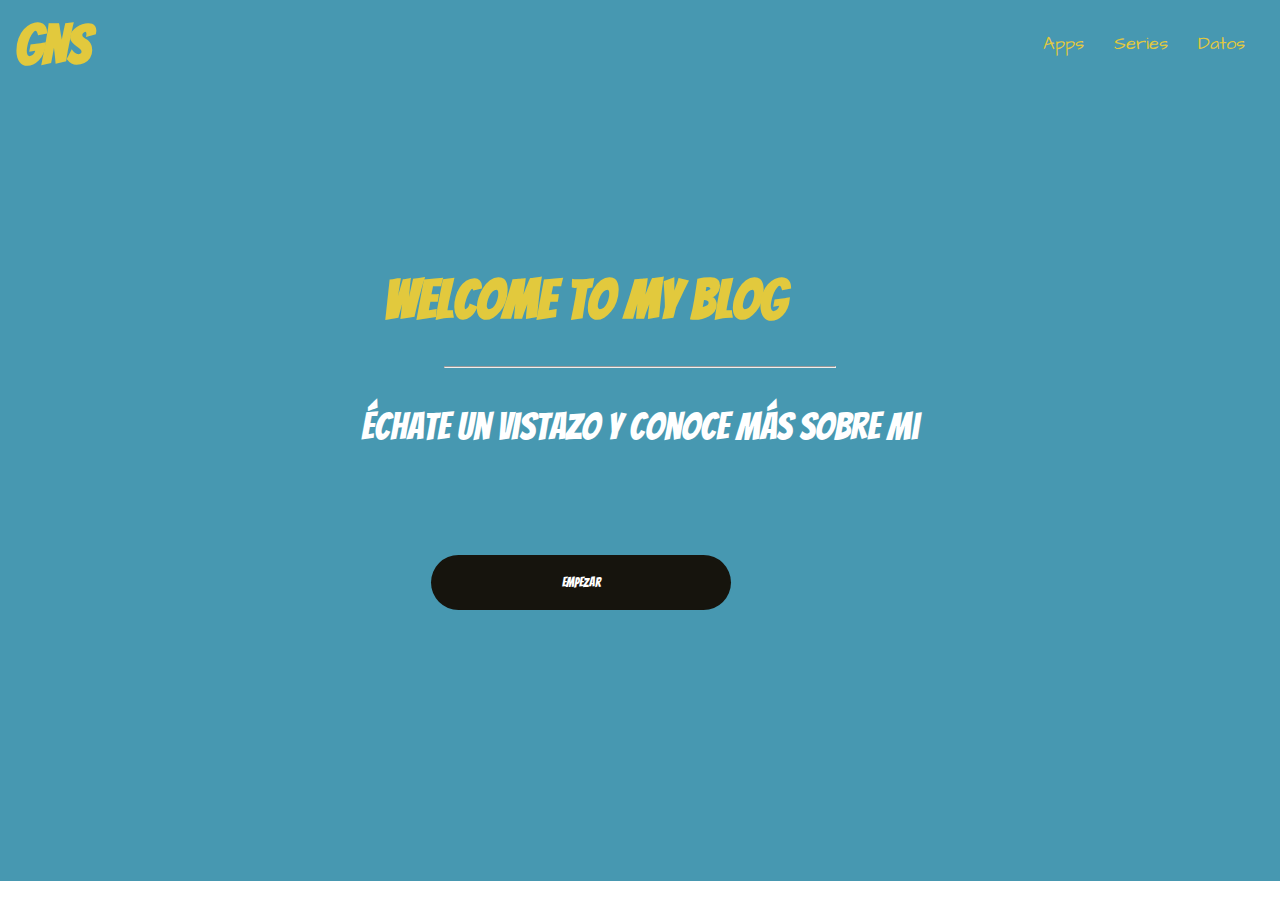
<file: Blog-main/Blog-main/blog-examen/index.html>
<!DOCTYPE html>
<html lang="es">
<head>
    <meta charset="UTF-8">
    <meta http-equiv="X-UA-Compatible" content="IE=edge">
    <meta name="viewport" content="width=device-width, initial-scale=1.0">
    <title>Mi blog</title>
    <link rel="icon" href="./imagenes/favicon.jpg">
    <link rel="stylesheet" href="css/main.css">
    <link rel="preconnect" href="https://fonts.gstatic.com">
    <link href="https://fonts.googleapis.com/css2?family=Architects+Daughter&display=swap" rel="stylesheet">
    <link rel="preconnect" href="https://fonts.gstatic.com">
    <link href="https://fonts.googleapis.com/css2?family=Bangers&display=swap" rel="stylesheet">
</head>
<body>
    <!-- -------------------------------- header -->
    <header class="header">
        <b class="header__title">GNS</b>

        <nav class="header__menu--container">
            <ul class="header__menu">
                <li>
                    <a href="pagina1.html">Apps</a>
                </li>
                <li>
                    <a href="pagina2.html">Series</a>
                </li>
                <li>
                    <a href="pagina3.html">Datos</a>
                </li>
            </ul>
        </nav>
    </header>
    <!-- -------------------------------- fin header -->
    
    <!-- -------------------------------- main -->
    <main class="main">
        <div class="main__container">
            <h1 class="main__title">welcome to my blog</h1>
            <hr>
            <p>échate un vistazo y conoce más sobre mi</p>
            <button class="main__button">
                <a href="intro.html">Empezar</a>
            </button>
        </div>
    </main>
    <!-- -------------------------------- fin main -->
</body>
</html>
</file>
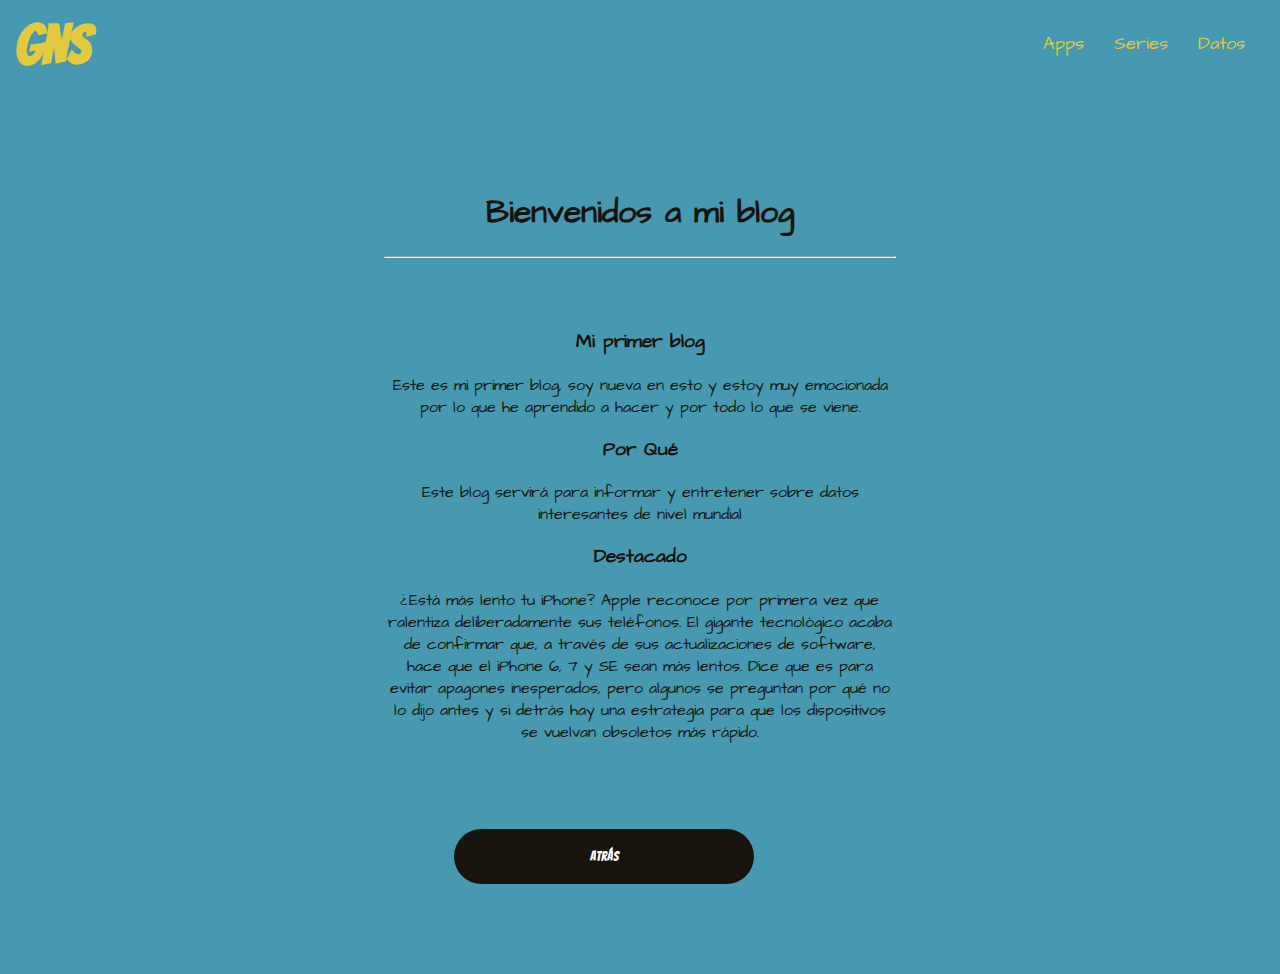
<file: Blog-main/Blog-main/blog-examen/intro.html>
<!DOCTYPE html>
<html lang="es">
<head>
    <meta charset="UTF-8">
    <meta http-equiv="X-UA-Compatible" content="IE=edge">
    <meta name="viewport" content="width=device-width, initial-scale=1.0">
    <title>Intro</title>
    <link rel="icon" href="./imagenes/favicon.jpg">
    <link rel="stylesheet" href="css/main.css">
    <link rel="preconnect" href="https://fonts.gstatic.com">
    <link href="https://fonts.googleapis.com/css2?family=Architects+Daughter&display=swap" rel="stylesheet">
    <link rel="preconnect" href="https://fonts.gstatic.com">
    <link href="https://fonts.googleapis.com/css2?family=Bangers&display=swap" rel="stylesheet">
</head>
<body class="intro">
     <!-- ------------------------------------------ header -->
     <header class="header">
        <b class="header__title">GNS</b>

        <nav class="header__menu--container">
            <ul class="header__menu">
                <li>
                    <a href="pagina1.html">Apps</a>
                </li>
                <li>
                    <a href="pagina2.html">Series</a>
                </li>
                <li>
                    <a href="pagina3.html">Datos</a>
                </li>
            </ul>
        </nav>
    </header>
     <!-- ------------------------------------------ fin header -->
     <main class="blog">
           <h1 class="contenido">Bienvenidos a mi blog</h1>
           <hr>
           <br>
           <br>

           <h3 class="contenido">Mi primer blog</h3>
           <p class="contenido">Este es mi primer blog, soy nueva en esto y estoy muy emocionada por lo que he aprendido a hacer y por todo lo que se viene.</p>

           <h3 class="contenido">Por Qué</h3>
           <p class="contenido">Este blog servirá para informar y entretener sobre datos interesantes de nivel mundial</p>

           <h3 class="contenido">Destacado</h3>
           <p class="contenido">¿Está más lento tu iPhone? Apple reconoce por primera vez que ralentiza deliberadamente sus teléfonos.
            El gigante tecnológico acaba de confirmar que, a través de sus actualizaciones de software, hace que el iPhone 6, 7 y SE sean más lentos. Dice que es para evitar apagones inesperados, pero algunos se preguntan por qué no lo dijo antes y si detrás hay una estrategia para que los dispositivos se vuelvan obsoletos más rápido.</p>
           <button class="main__button">
              <a href="index.html">Atrás</a>
          </button>
     </main>
</body>
</html>
</file>
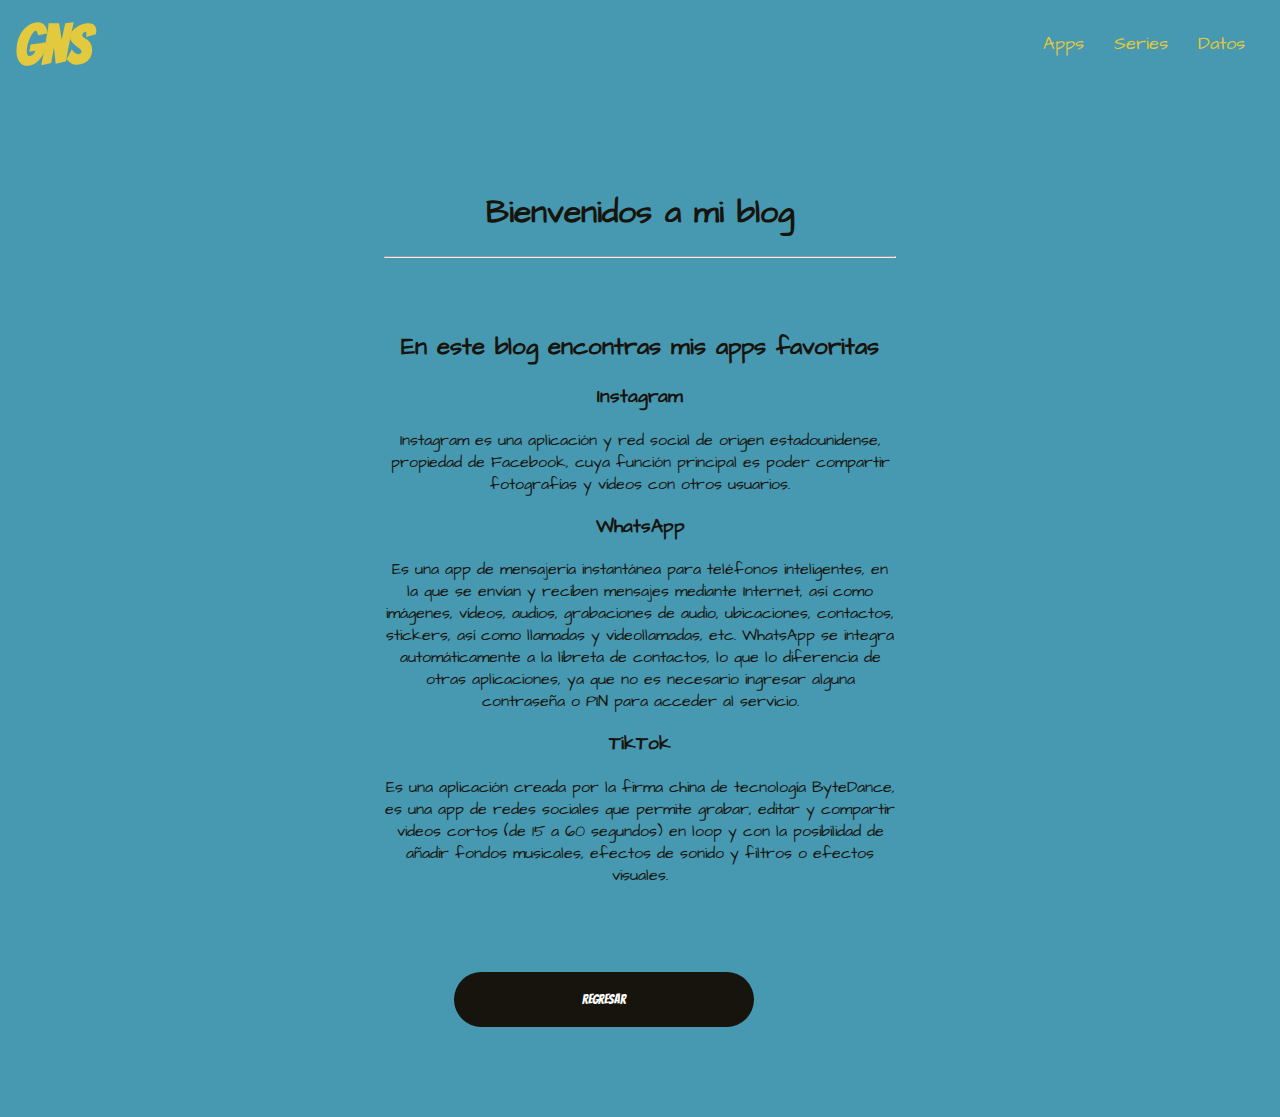
<file: Blog-main/Blog-main/blog-examen/pagina1.html>
<!DOCTYPE html>
<html lang="es">
<head>
    <meta charset="UTF-8">
    <meta http-equiv="X-UA-Compatible" content="IE=edge">
    <meta name="viewport" content="width=device-width, initial-scale=1.0">
    <title>Apps</title>
    <link rel="icon" href="./imagenes/favicon.jpg">
    <link rel="stylesheet" href="css/main.css">
    <link rel="preconnect" href="https://fonts.gstatic.com">
    <link href="https://fonts.googleapis.com/css2?family=Architects+Daughter&display=swap" rel="stylesheet">
    <link rel="preconnect" href="https://fonts.gstatic.com">
    <link href="https://fonts.googleapis.com/css2?family=Bangers&display=swap" rel="stylesheet">
</head>
<body class="intro">
    <!-- -------------------------------------------- header -->
    <header class="header">
        <b class="header__title">GNS</b>

        <nav class="header__menu--container">
            <ul class="header__menu">
                <li>
                    <a href="pagina1.html">Apps</a>
                </li>
                <li>
                    <a href="pagina2.html">Series</a>
                </li>
                <li>
                    <a href="pagina3.html">Datos</a>
                </li>
            </ul>
        </nav>
    </header>
    <!-- -------------------------------------------- fin header -->
    <main class="blog">
        <h1 class="contenido">Bienvenidos a mi blog</h1>
        <hr>
        <br>
        <br>
        <h2 class="contenido">En este blog encontras mis apps favoritas</h2>

        <h3 class="contenido">Instagram</h3>
        <p class="contenido">Instagram es una aplicación y red social de origen estadounidense, propiedad de Facebook, cuya función principal es poder compartir fotografías y vídeos con otros usuarios.</p>

        <h3 class="contenido">WhatsApp</h3>
        <p class="contenido">Es una app de mensajería instantánea para teléfonos inteligentes, en la que se envían y reciben mensajes mediante Internet, así como imágenes, vídeos, audios, grabaciones de audio, ubicaciones, contactos, stickers, así como llamadas y videollamadas, etc. WhatsApp se integra automáticamente a la libreta de contactos, lo que lo diferencia de otras aplicaciones, ya que no es necesario ingresar alguna contraseña o PIN para acceder al servicio.</p>

        <h3 class="contenido">TikTok</h3>
        <p class="contenido">Es una aplicación creada por la firma china de tecnología ByteDance, es una app de redes sociales que permite grabar, editar y compartir videos cortos (de 15 a 60 segundos) en loop y con la posibilidad de añadir fondos musicales, efectos de sonido y filtros o efectos visuales.</p>
        <button class="main__button">
           <a href="index.html">Regresar</a>
       </button>
  </main>
</body>
</html>
</file>
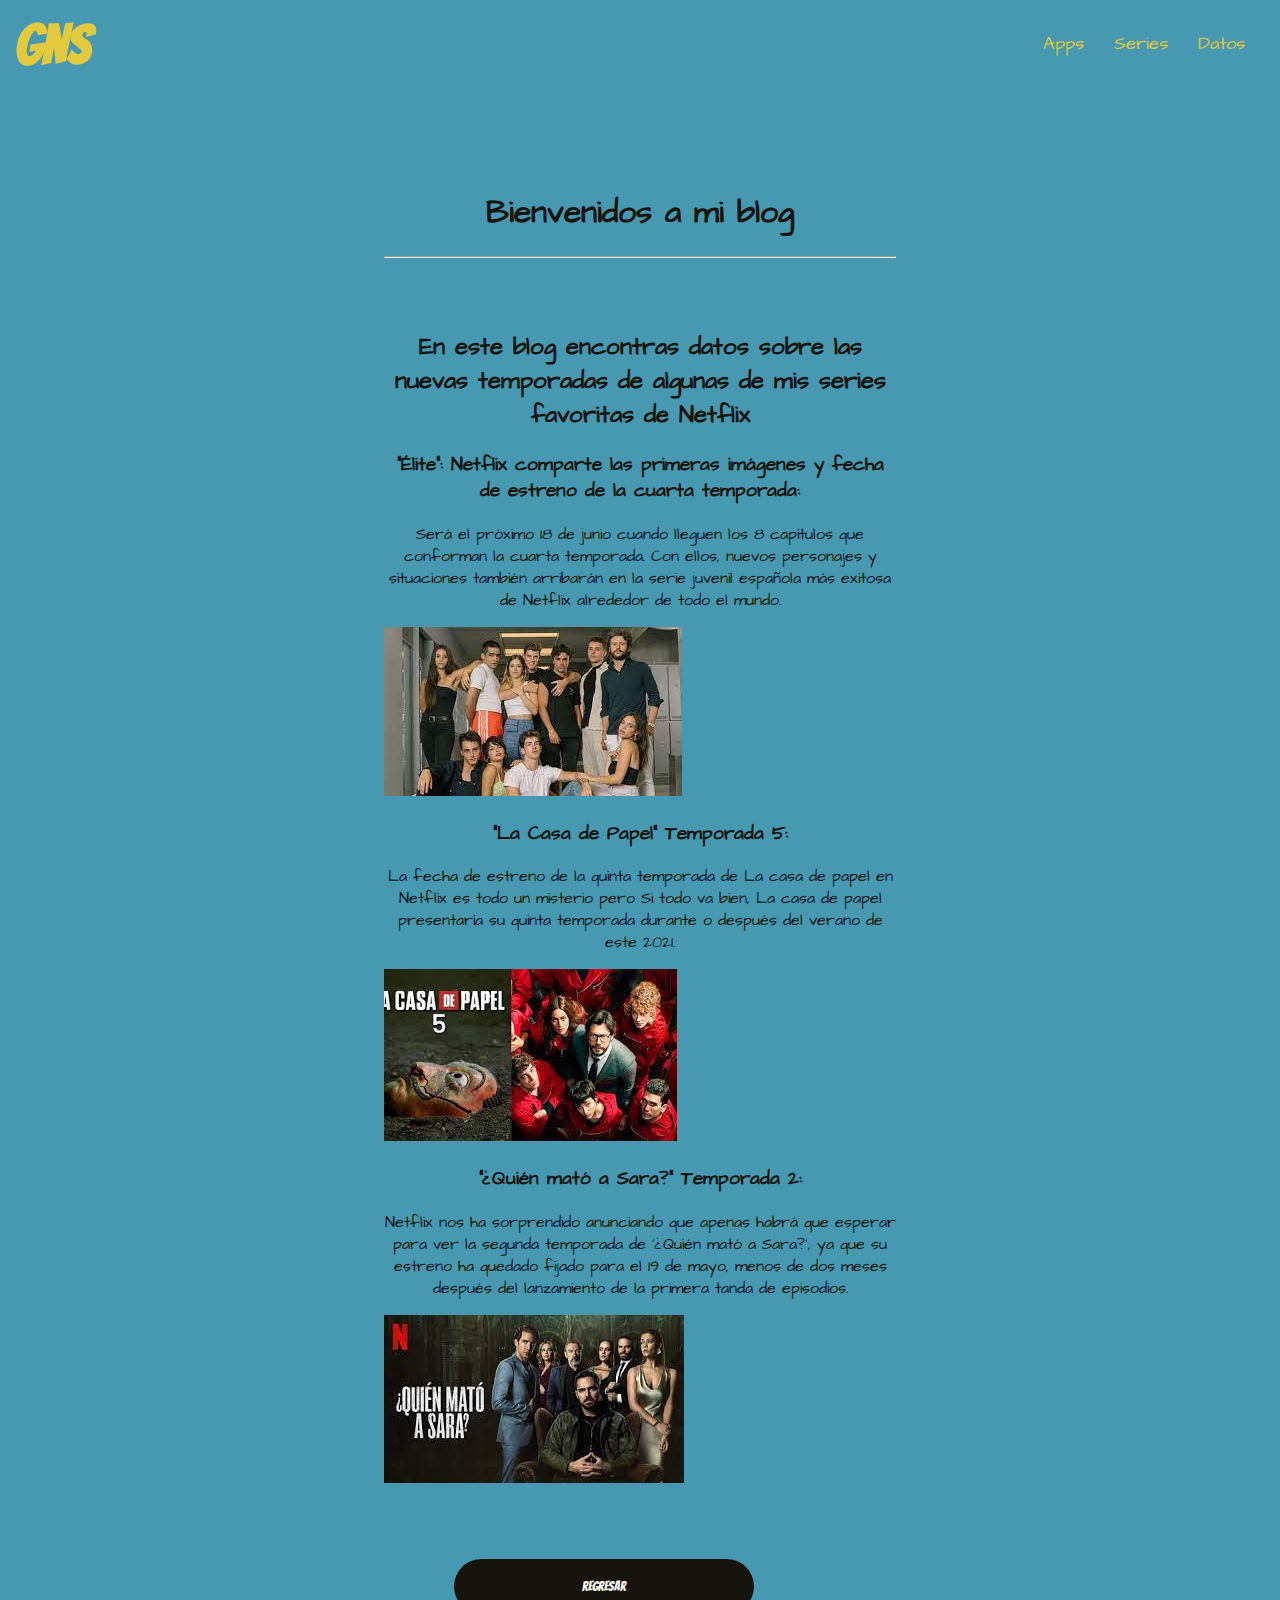
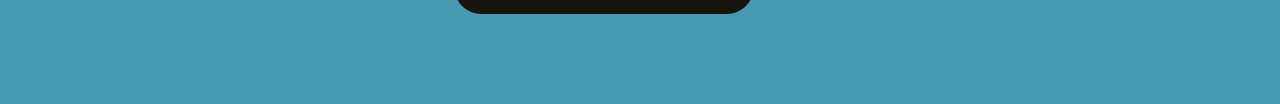
<file: Blog-main/Blog-main/blog-examen/pagina2.html>
<!DOCTYPE html>
<html lang="es">
<head>
    <meta charset="UTF-8">
    <meta http-equiv="X-UA-Compatible" content="IE=edge">
    <meta name="viewport" content="width=device-width, initial-scale=1.0">
    <title>Series</title>
    <link rel="icon" href="./imagenes/favicon.jpg">
    <link rel="stylesheet" href="css/main.css">
    <link rel="preconnect" href="https://fonts.gstatic.com">
    <link href="https://fonts.googleapis.com/css2?family=Architects+Daughter&display=swap" rel="stylesheet">
    <link rel="preconnect" href="https://fonts.gstatic.com">
    <link href="https://fonts.googleapis.com/css2?family=Bangers&display=swap" rel="stylesheet">
</head>
<body class="intro">
   
    <!-- ------------------------------------------------ header -->
    <header class="header">
        <b class="header__title">GNS</b>

        <nav class="header__menu--container">
            <ul class="header__menu">
                <li>
                    <a href="pagina1.html">Apps</a>
                </li>
                <li>
                    <a href="pagina2.html">Series</a>
                </li>
                <li>
                    <a href="pagina3.html">Datos</a>
                </li>
            </ul>
        </nav>
    </header>
    <!-- --------------------------------------------- fin header -->
    <main class="blog">
        <h1 class="contenido">Bienvenidos a mi blog</h1>
        <hr>
        <br>
        <br>
        <h2 class="contenido">En este blog encontras datos sobre las nuevas temporadas de algunas de mis series favoritas de Netflix </h2>

        <h3 class="contenido">“Élite”: Netflix comparte las primeras imágenes y fecha de estreno de la cuarta temporada:</h3>
        <p class="contenido">Será el próximo 18 de junio cuando lleguen los 8 capítulos que conforman la cuarta temporada. Con ellos, nuevos personajes y situaciones también arribarán en la serie juvenil española más exitosa de Netflix alrededor de todo el mundo.</p>
        <img src="./imagenes/descarga.jpeg" alt="Imagen1">

        <h3 class="contenido">“La Casa de Papel” Temporada 5:</h3>
        <p class="contenido">La fecha de estreno de la quinta temporada de La casa de papel en Netflix es todo un misterio pero Si todo va bien, La casa de papel presentaría su quinta temporada durante o después del verano de este 2021. </p>
        <img src="./imagenes/descarga (1).jpeg" alt="Imagen2">

        <h3 class="contenido">“¿Quién mató a Sara?” Temporada 2:</h3>
        <p class="contenido">Netflix nos ha sorprendido anunciando que apenas habrá que esperar para ver la segunda temporada de '¿Quién mató a Sara?', ya que su estreno ha quedado fijado para el 19 de mayo, menos de dos meses después del lanzamiento de la primera tanda de episodios. </p>
        <img src="./imagenes/descarga (2).jpeg" alt="Imagen3">
        
        <button class="main__button">
           <a href="index.html">Regresar</a>
       </button>
  </main>
</body>
</html>
</file>
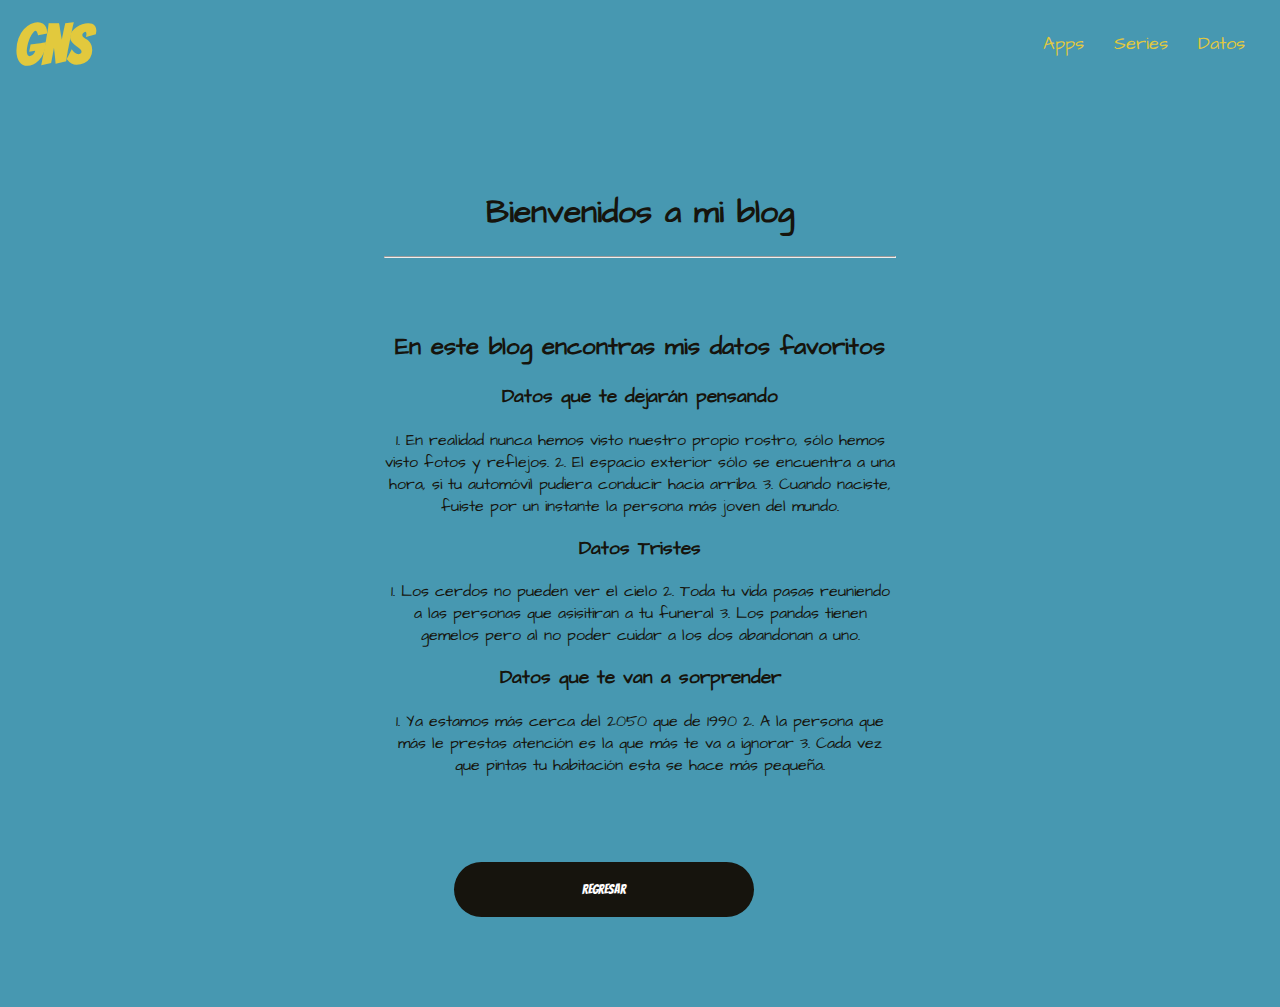
<file: Blog-main/Blog-main/blog-examen/pagina3.html>
<!DOCTYPE html>
<html lang="es">
<head>
    <meta charset="UTF-8">
    <meta http-equiv="X-UA-Compatible" content="IE=edge">
    <meta name="viewport" content="width=device-width, initial-scale=1.0">
    <title>Datos</title>
    <link rel="icon" href="./imagenes/favicon.jpg">
    <link rel="stylesheet" href="css/main.css">
    <link rel="preconnect" href="https://fonts.gstatic.com">
    <link href="https://fonts.googleapis.com/css2?family=Architects+Daughter&display=swap" rel="stylesheet">
    <link rel="preconnect" href="https://fonts.gstatic.com">
    <link href="https://fonts.googleapis.com/css2?family=Bangers&display=swap" rel="stylesheet">
</head>
<body class="intro">
    <!-- header -->
    <header class="header">
        <b class="header__title">GNS</b>

        <nav class="header__menu--container">
            <ul class="header__menu">
                <li>
                    <a href="pagina1.html">Apps</a>
                </li>
                <li>
                    <a href="pagina2.html">Series</a>
                </li>
                <li>
                    <a href="pagina3.html">Datos</a>
                </li>
            </ul>
        </nav>
    </header>
    <!-- fin header -->
    <main class="blog">
        <h1 class="contenido">Bienvenidos a mi blog</h1>
        <hr>
        <br>
        <br>
        <h2 class="contenido">En este blog encontras mis datos favoritos </h2>

        <h3 class="contenido">Datos que te dejarán pensando </h3>
        <p class="contenido">1. En realidad nunca hemos visto nuestro propio rostro, sólo hemos visto fotos y reflejos. 
            2. El espacio exterior sólo se encuentra a una hora, si tu automóvil pudiera conducir hacia arriba.
            3. Cuando naciste, fuiste por un instante la persona más joven del mundo.
        </p>

        <h3 class="contenido">Datos Tristes </h3>
        <p class="contenido">1. Los cerdos no pueden ver el cielo 
            2. Toda tu vida pasas reuniendo a las personas que asisitiran a tu funeral
            3. Los pandas tienen gemelos pero al no poder cuidar a los dos  abandonan a uno.

        <h3 class="contenido">Datos que te van a sorprender</h3>
        <p class="contenido">1. Ya estamos más cerca del 2050 que de 1990
            2. A la persona que más le prestas atención es la que más te va a ignorar
            3. Cada vez que pintas tu habitación esta se hace más pequeña.
        </p>
        <button class="main__button">
           <a href="index.html">Regresar</a>
       </button>
  </main>
</body>
</html>
</file>
<file: Blog-main/Blog-main/blog-examen/css/main.css>
body {
    margin: 0px;
    padding: 0px;
}

/* ------------------- variable */

:root {
    --fuente1: 'Architects Daughter', cursive;
    --fuente2: 'Bangers', cursive;
    --verde: rgb(71, 152, 177);
    --negro:  rgb(22, 20, 13);
    --blanco: white;
    --letra: rgb(226, 201, 61);

}

/* ------------------- header */

.header {
    width: 100%;
    height: 100px;
    background-color: var(--verde);
    display: flex;
    justify-content: space-between;
}

.header__title{
    font-size: 55px;
    margin: 15px;
    color: var(--letra);
    font-family: var(--fuente2);
}

.header__menu{
    list-style: none;
    display: flex;
}

.header__menu--container {
    margin-right: 20px;
}

.header__menu li {
    margin: 15px;
}

.header__menu a {
    color:var(--letra);
    text-decoration: none;
    font-size: 18px;
    font-family: var(--fuente1);
}

.header__menu a:hover {
    color: var(--blanco);
    transition: 400ms;
}

/* ------------------------- fin header */

/* ------------------------- main */
.main {
    background-color: var(--verde);
    width: 100%;
    height: 781px;
    display: flex;
    justify-content: center;
}

.main__title {
    color: var(--letra);
    font-size: 55px;
    font-family: var(--fuente2);
    margin-top: 170px;
    padding-left: 23px;
}

.main__container hr {
    width: 390px;
}

.main__container p {
    color:var(--blanco);
    font-family: var(--fuente2);
    font-size: 38px;
}

.main__button {
    background-color: var(--negro);
    width: 300px;
    margin-left: 70px;
    margin-top: 70px;
    border: 0px;
    border-radius: 50px;
    height: 55px;
    cursor: pointer;
    outline: none;
}

.main__button a {
    text-decoration: none;
    color: var(--blanco);
    font-size: 25 px;
    font-family: var(--fuente2);
}

.main__button:hover{
    background-color: var(--blanco);
    width: 350px;
    margin-left: 50px;
    transition: 500ms;
}
.main__button a:hover{
    color: var(--negro);
}
/* intro */
.intro {
    background-color: var(--verde);
}

.blog {
    margin: 90px 30%;
    background-color: var(--verde);
    font-family: var(--fuente1);
}

.contenido {
    color: var(--negro);
    text-align: center;
}
</file>
